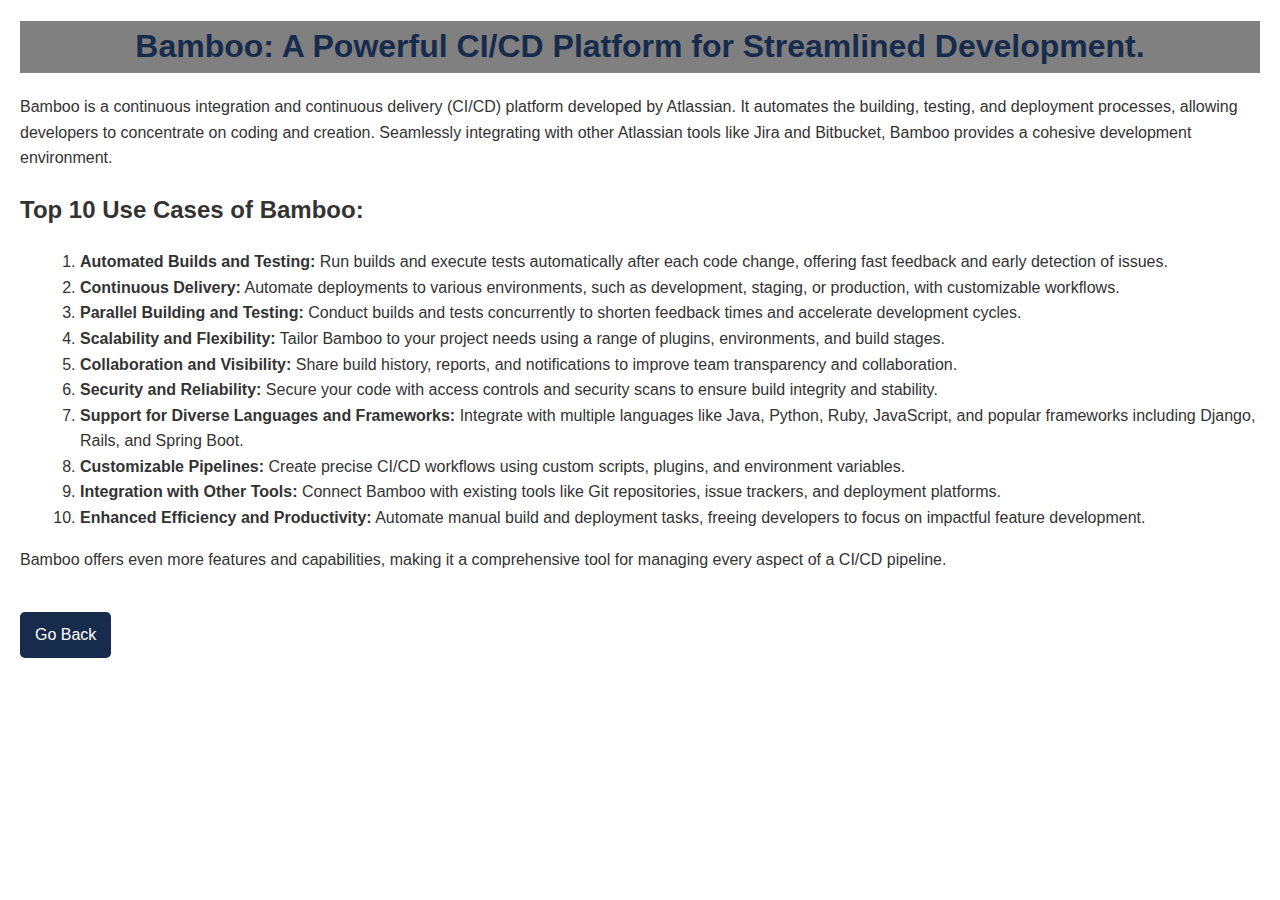
<file: desc.html>
<!DOCTYPE html>
<html lang="en">
<head>
    <meta charset="UTF-8">
    <meta name="viewport" content="width=device-width, initial-scale=1.0">
    <title>Bamboo: A Powerful CI/CD Platform for Streamlined Development</title>
    <link rel="stylesheet" href="style.css">
  
</head>
    <style>
         .back-link {
            display: inline-block;
            margin: 20px 0;
            padding: 10px 15px;
            background-color: #172B4D;;
            color: white;
            text-decoration: none;
            border-radius: 5px;
            text-align: center;
        }
        .back-link:hover {
            background-color: #172B4D;
        }
        @media (max-width: 600px) {
            body {
                padding: 10px;
            }
            .container {
                padding: 15px;
            }
        }
    </style>
<body>
    <h1>Bamboo: A Powerful CI/CD Platform for Streamlined Development.</h1>
    <p>Bamboo is a continuous integration and continuous delivery (CI/CD) platform developed by Atlassian. It automates the building, testing, and deployment processes, allowing developers to concentrate on coding and creation. Seamlessly integrating with other Atlassian tools like Jira and Bitbucket, Bamboo provides a cohesive development environment.</p>
    
    <h2>Top 10 Use Cases of Bamboo:</h2>
    <ol>
        <li><strong>Automated Builds and Testing:</strong> Run builds and execute tests automatically after each code change, offering fast feedback and early detection of issues.</li>
        <li><strong>Continuous Delivery:</strong> Automate deployments to various environments, such as development, staging, or production, with customizable workflows.</li>
        <li><strong>Parallel Building and Testing:</strong> Conduct builds and tests concurrently to shorten feedback times and accelerate development cycles.</li>
        <li><strong>Scalability and Flexibility:</strong> Tailor Bamboo to your project needs using a range of plugins, environments, and build stages.</li>
        <li><strong>Collaboration and Visibility:</strong> Share build history, reports, and notifications to improve team transparency and collaboration.</li>
        <li><strong>Security and Reliability:</strong> Secure your code with access controls and security scans to ensure build integrity and stability.</li>
        <li><strong>Support for Diverse Languages and Frameworks:</strong> Integrate with multiple languages like Java, Python, Ruby, JavaScript, and popular frameworks including Django, Rails, and Spring Boot.</li>
        <li><strong>Customizable Pipelines:</strong> Create precise CI/CD workflows using custom scripts, plugins, and environment variables.</li>
        <li><strong>Integration with Other Tools:</strong> Connect Bamboo with existing tools like Git repositories, issue trackers, and deployment platforms.</li>
        <li><strong>Enhanced Efficiency and Productivity:</strong> Automate manual build and deployment tasks, freeing developers to focus on impactful feature development.</li>
    </ol>

    <p>Bamboo offers even more features and capabilities, making it a comprehensive tool for managing every aspect of a CI/CD pipeline.</p>
    <a href="javascript:history.back()" class="back-link">Go Back</a>

    


</body>
</html>
</file>
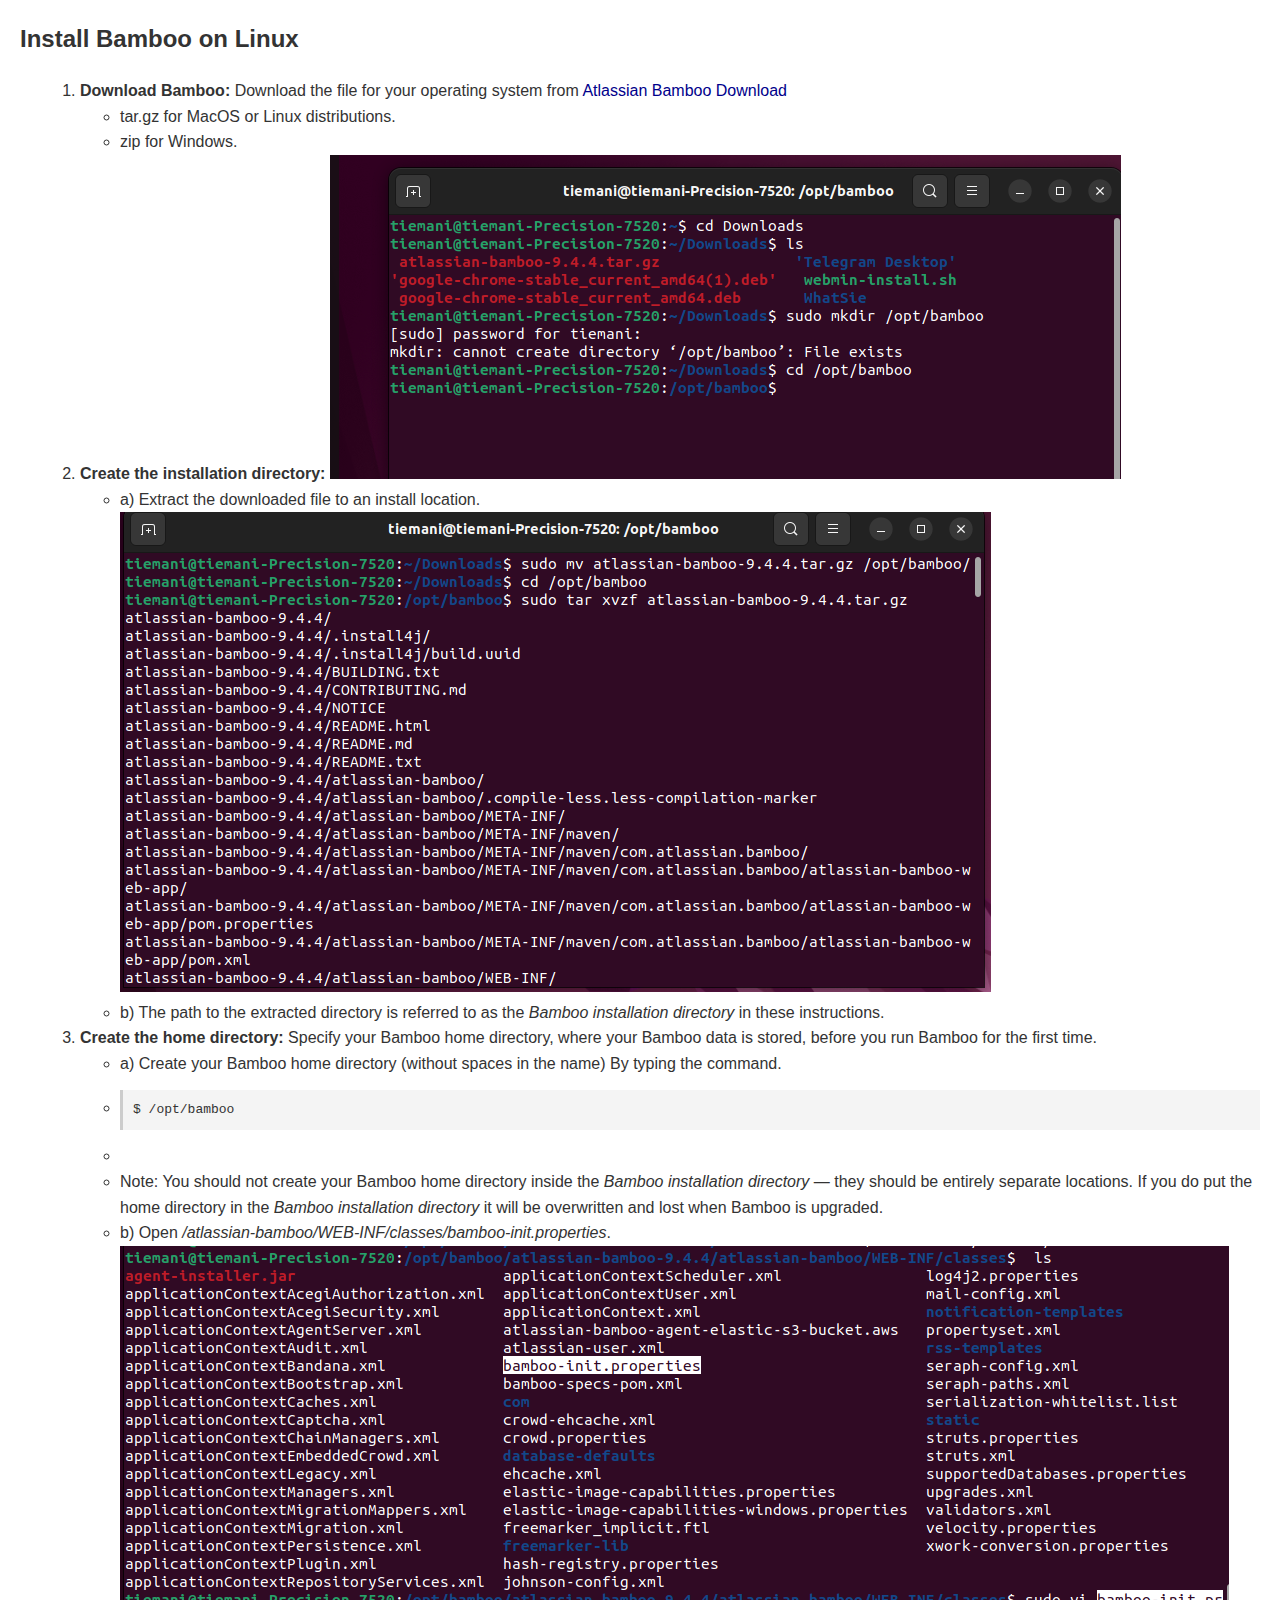
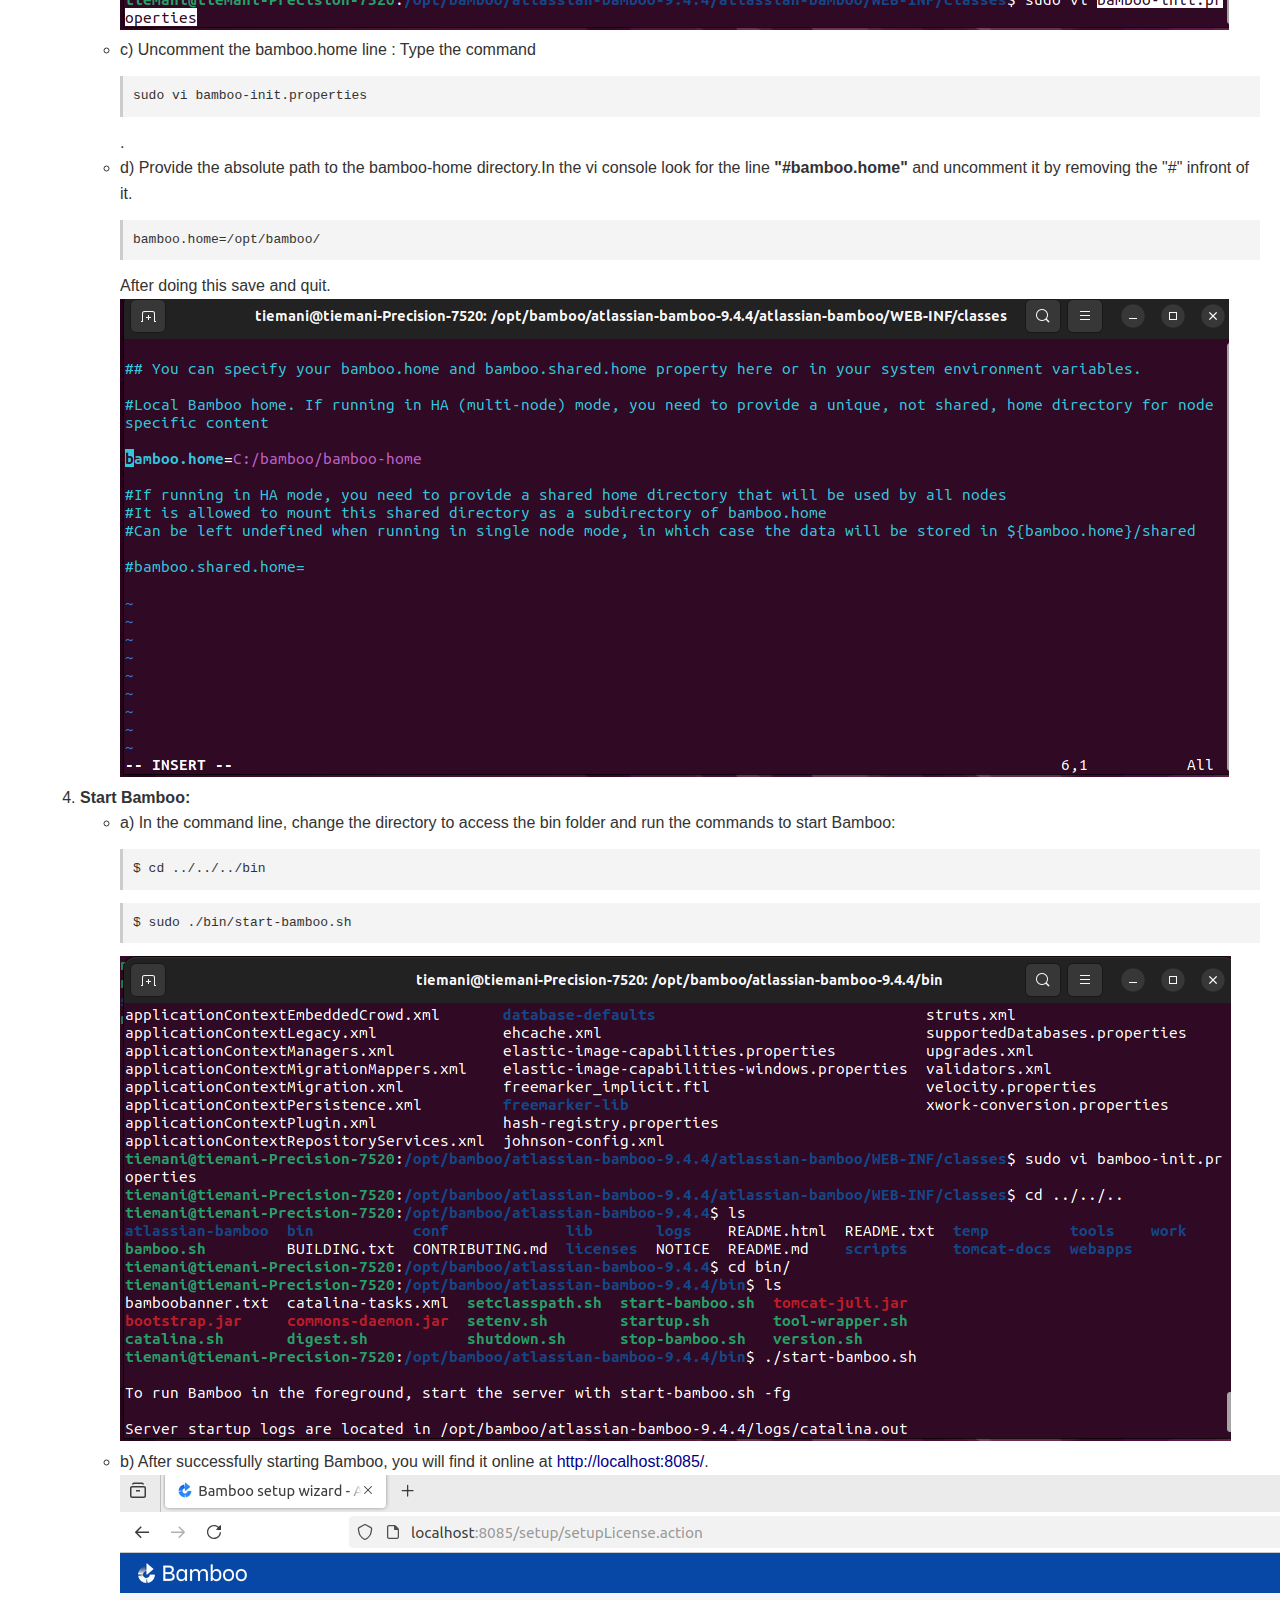
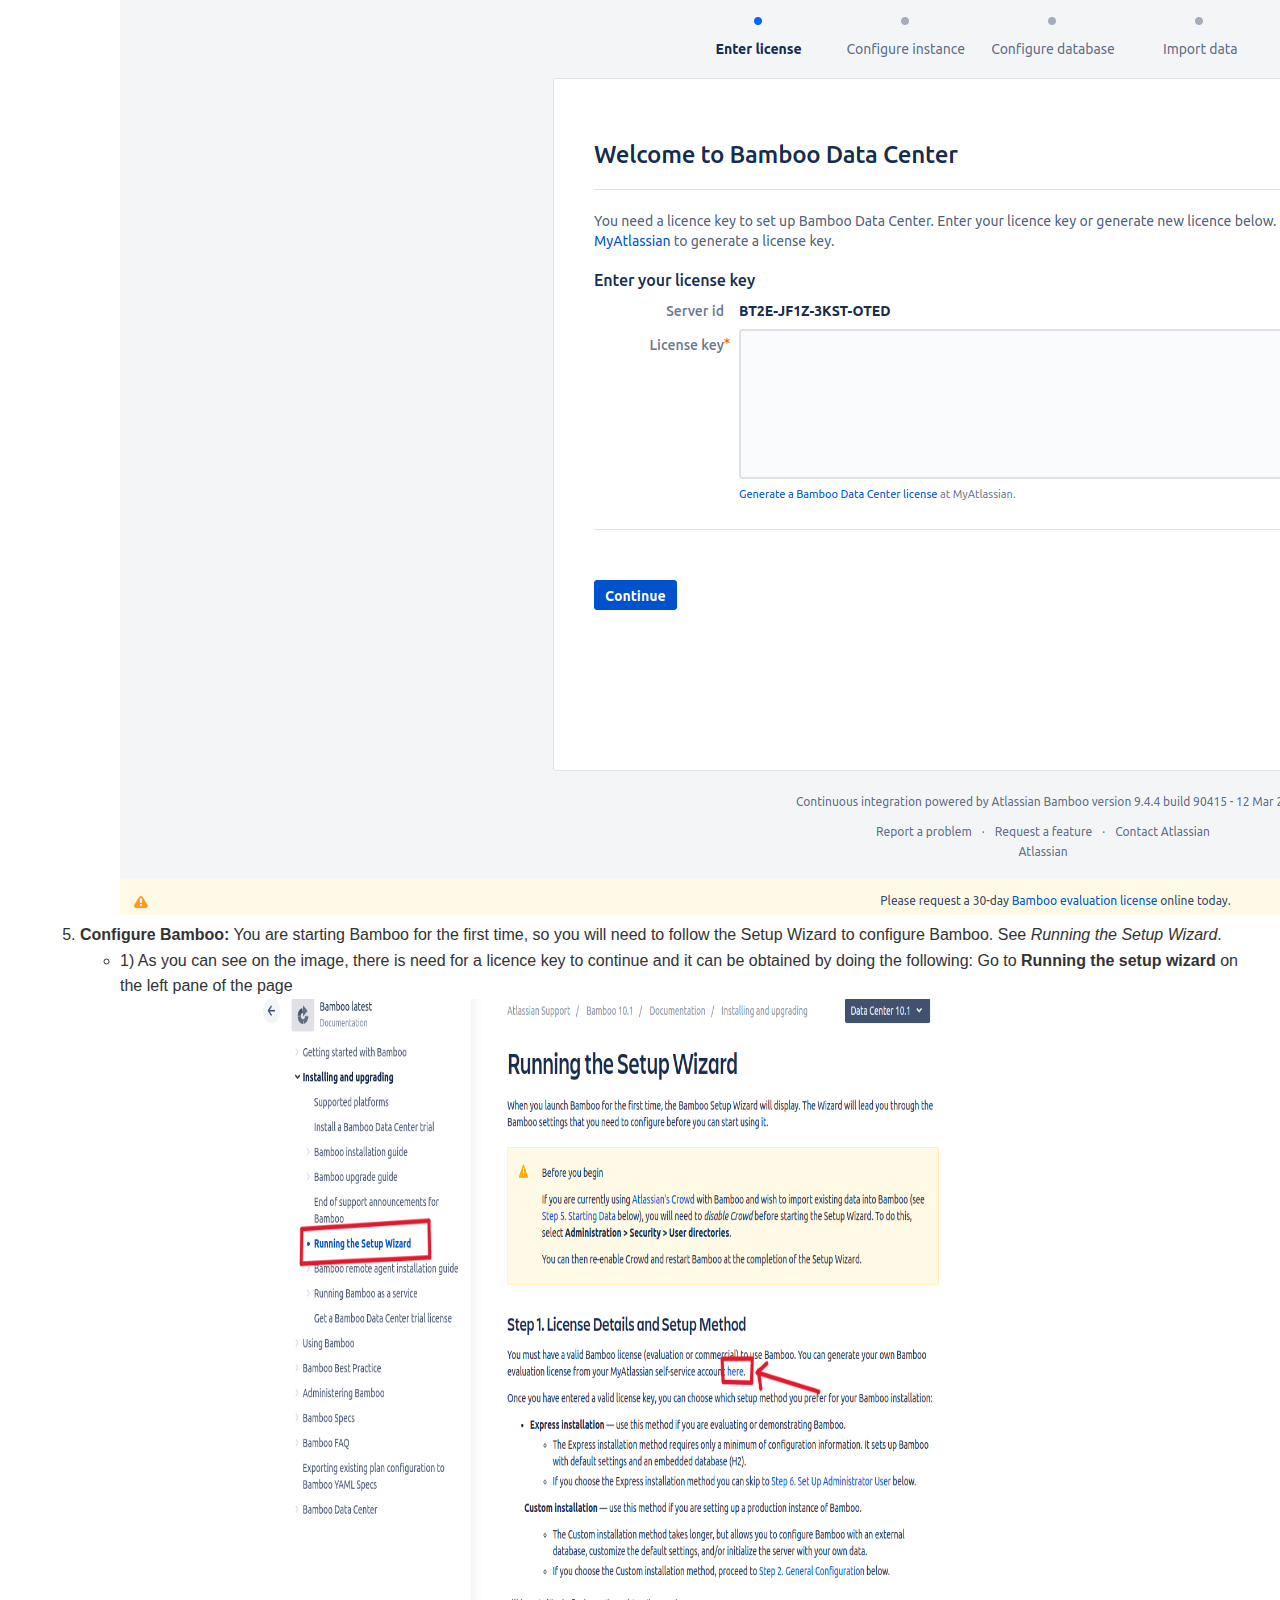
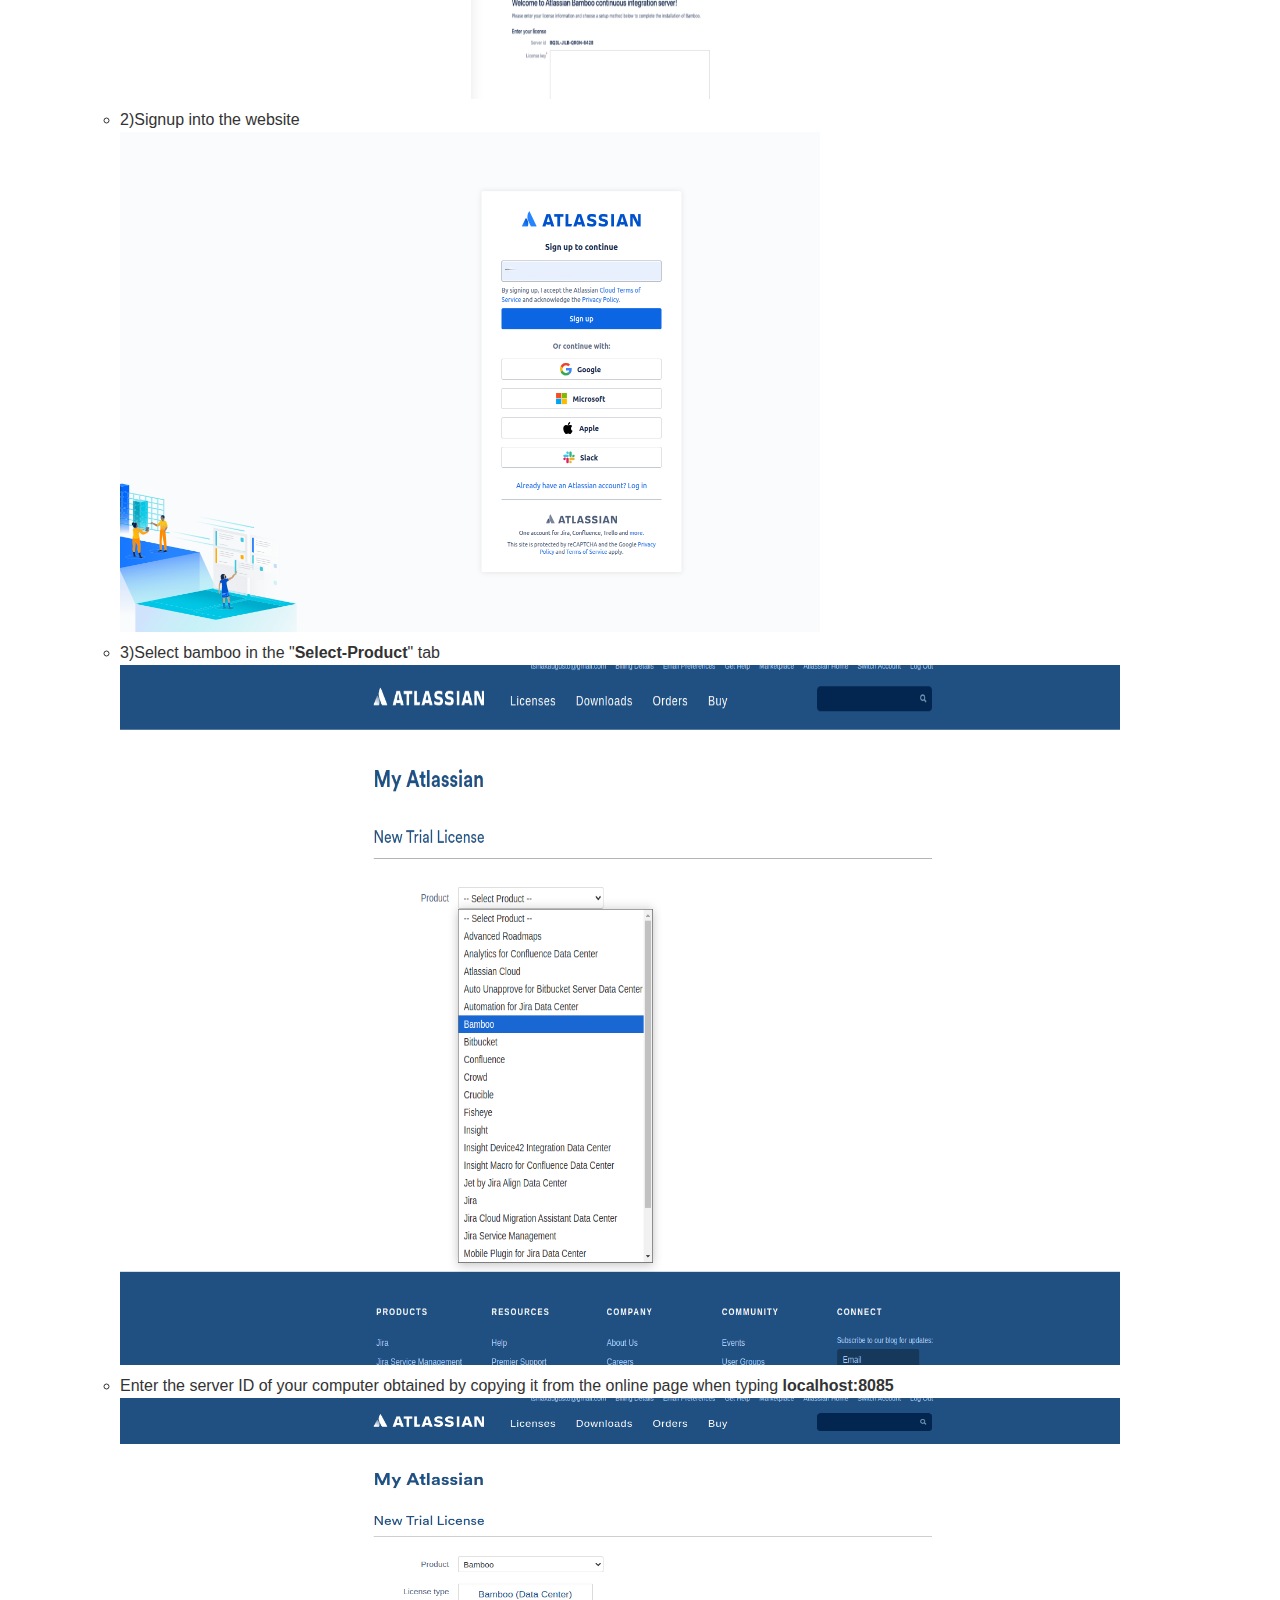
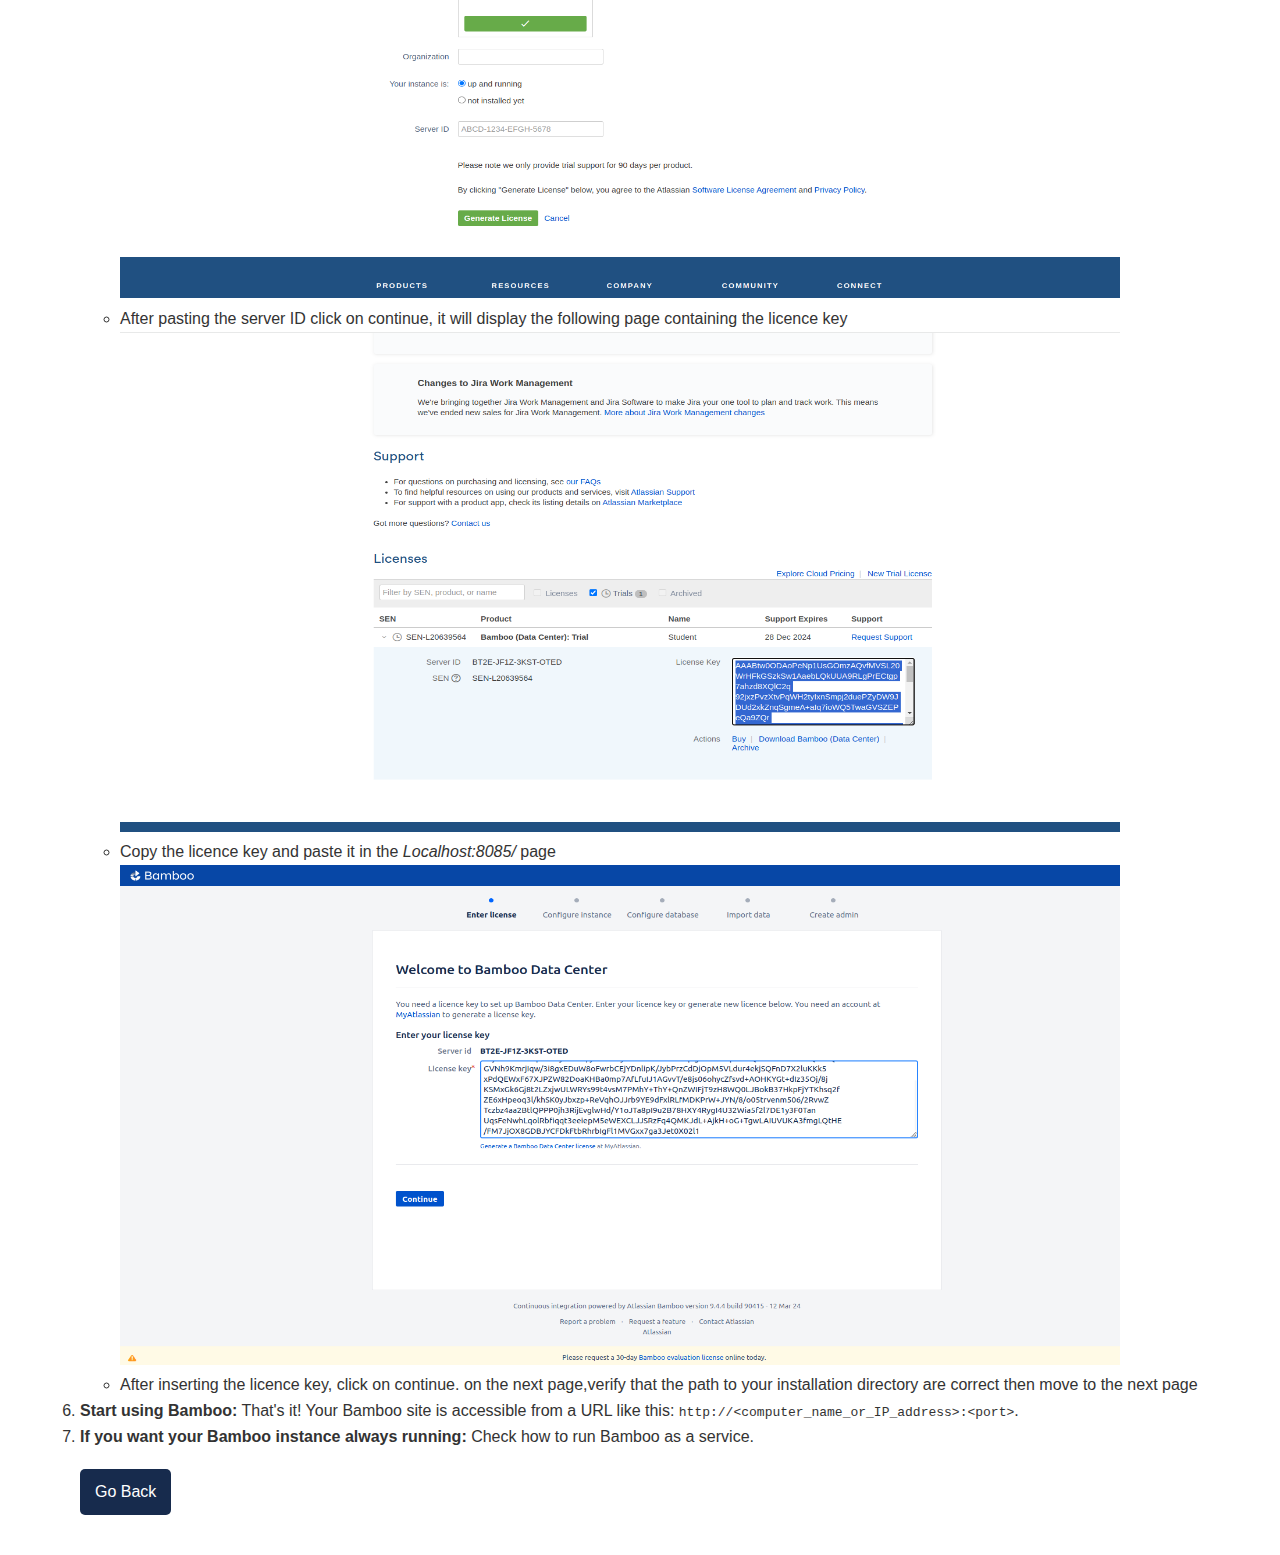
<file: Install.html>
<!DOCTYPE html>
<html lang="en"><head>
    <meta charset="UTF-8">
    <meta name="viewport" content="width=device-width, initial-scale=1.0">
    <title>Bamboo Installation</title>
    <link rel="stylesheet" href="style.css">
  </head>
    <body>
      <h2>Install Bamboo on Linux</h2>
    <ol>
        <li><strong>Download Bamboo:</strong> Download the file for your operating system from <a href="https://www.atlassian.com/software/bamboo/download" target="_blank">Atlassian Bamboo Download</a>
            <ul>
                <li>tar.gz for MacOS or Linux distributions.</li>
                <li>zip for Windows.</li>
            </ul>
        </li>
        <li><strong>Create the installation directory:</strong>
            <img src="Bamboo Installation/Screenshot 3.png" alt"">
            
            <ul>
                <li>a) Extract the downloaded file to an install location.</li>
                <img src="Bamboo Installation/Screenshot 6.png" alt"">
                <li>b) The path to the extracted directory is referred to as the <em>Bamboo installation directory</em> in these instructions.</li>
            </ul>
        </li>
        <li><strong>Create the home directory:</strong> Specify your Bamboo home directory, where your Bamboo data is stored, before you run Bamboo for the first time.
            <ul>
                <li>a) Create your Bamboo home directory (without spaces in the name) By typing the command.</li>
              <li>  <pre>$ /opt/bamboo</pre> </li>
                <li> 
                <li>Note: You should not create your Bamboo home directory inside the <em>Bamboo installation directory</em> — they should be entirely separate locations. If you do put the home directory in the <em>Bamboo installation directory</em> it will be overwritten and lost when Bamboo is upgraded.</li>
                <li>b) Open <em><Bamboo installation directory>/atlassian-bamboo/WEB-INF/classes/bamboo-init.properties</em>.</li>
                <img src="Bamboo Installation/Screenshot from 2024-11-28 14-46-41.png" alt"">
                <li>c) Uncomment the bamboo.home line : Type the command <pre>sudo vi bamboo-init.properties</pre>.</li>
                <li>d) Provide the absolute path to the bamboo-home directory.In the vi console look for the line <strong>"#bamboo.home"</strong> and uncomment it by removing the "#" infront of it.
                    <pre>bamboo.home=/opt/bamboo/</pre>
                </li>
                After doing this save and quit.
                <img src="Bamboo Installation/Screenshot from 2024-11-28 14-47-55.png" alt"">
            </ul>
        </li>
        <li><strong>Start Bamboo:</strong>
            <ul>
                <li>a) In the command line, change the directory to access the bin folder <em><Bamboo installation directory></em> and run the commands to start Bamboo:
                    <pre>$ cd ../../../bin <Bamboo installation directory></pre> 
                    <pre>$ sudo ./bin/start-bamboo.sh</pre>
                    <img src="Bamboo Installation/Screenshot from 2024-11-28 15-24-26.png" alt"">
                </li>
                <li>b) After successfully starting Bamboo, you will find it online at <a href="http://localhost:8085/" target="_blank">http://localhost:8085/</a>.</li>
                    <img src="Bamboo Installation/Screenshot from 2024-11-28 15-29-16.png" alt""> 
            </ul>
        </li>
        <li><strong>Configure Bamboo:</strong> You are starting Bamboo for the first time, so you will need to follow the Setup Wizard to configure Bamboo. See <em>Running the Setup Wizard</em>.</li>
            <ul>
                <li>1) As you can see on the image, there is need for a licence key to continue and it can be obtained by doing the following:
                    Go to <strong>Running the setup wizard</strong> on the left pane of the page  <img src="Bamboo Installation/Screenshot from 2024-11-28 15-25-17.png" alt"" width="1000" height="700">
                    <li>2)Signup into the website</li> <img src="Bamboo Installation/Screenshot from 2024-11-28 15-32-36.png" alt"" width="700" height="500"> 
                <li>3)Select bamboo in the "<strong>Select-Product</strong>" tab</li>
                <img src="Bamboo Installation/Screenshot from 2024-11-28 15-33-49.png" alt"" width="1000" height="700">
                <li>Enter the server ID of your computer obtained by copying it from the online page when typing <strong>localhost:8085</strong> </li>
                <img src="Bamboo Installation/Screenshot from 2024-11-28 15-33-56.png" alt"" width="1000" height="500">
                <li>After pasting the server ID click on continue, it will display the following page containing the licence key</li>
                 <img src="Bamboo Installation/Screenshot from 2024-11-28 15-36-18.png" alt"" width="1000" height="500">
                <li>Copy the licence key and paste it in the <em>Localhost:8085/</em> page </li>
                 <img src="Bamboo Installation/Screenshot from 2024-11-28 15-36-56.png" alt"" width="1000" height="500">
                <li>After inserting the licence key, click on continue. on the next page,verify that the path to your installation directory are correct then move to the next page</li>
               </ul>    
        <li><strong>Start using Bamboo:</strong> That's it! Your Bamboo site is accessible from a URL like this: <code>http://&lt;computer_name_or_IP_address&gt;:&lt;port&gt;</code>.</li>
        <li><strong>If you want your Bamboo instance always running:</strong> Check how to run Bamboo as a service.</li>
         <a href="javascript:history.back()" class="back-link">Go Back</a>
    </ol>

    </body>

</html>
</file>
<file: style.css>
body {
            font-family: Arial, sans-serif;
            margin: 20px;
            line-height: 1.6;
            color: #333;
        }

        h1{
    background-color: gray;
    color: #172B4D;
    text-align: center;
        }

        ol {
            margin-left: 20px;
        }

        p {
            margin-bottom: 20px;
        }

        a {
            color: darkblue;
            text-decoration: none;
        }

        a:hover {
            text-decoration: underline;
        }

        pre {
            background-color: #f4f4f4;
            padding: 10px;
            border-left: 3px solid #ccc;
            overflow-x: auto;
        }

        /* Responsive styling */
        @media (max-width: 600px) {
            body {
                margin: 10px;
            }

            h1 {
                font-size: 1.5em;
            }

            h2 {
                font-size: 1.2em;
            }

            ol {
                margin-left: 10px;
            }

            pre {
                font-size: 0.9em;
            }
        }
.back-link {
            display: inline-block;
            margin: 20px 0;
            padding: 10px 15px;
            background-color: #172B4D;;
            color: white;
            text-decoration: none;
            border-radius: 5px;
            text-align: center;
        }
        .back-link:hover {
            background-color: #172B4D;
        }
        @media (max-width: 600px) {
            body {
                padding: 10px;
            }
            .container {
                padding: 15px;
            }
        }
</file>
